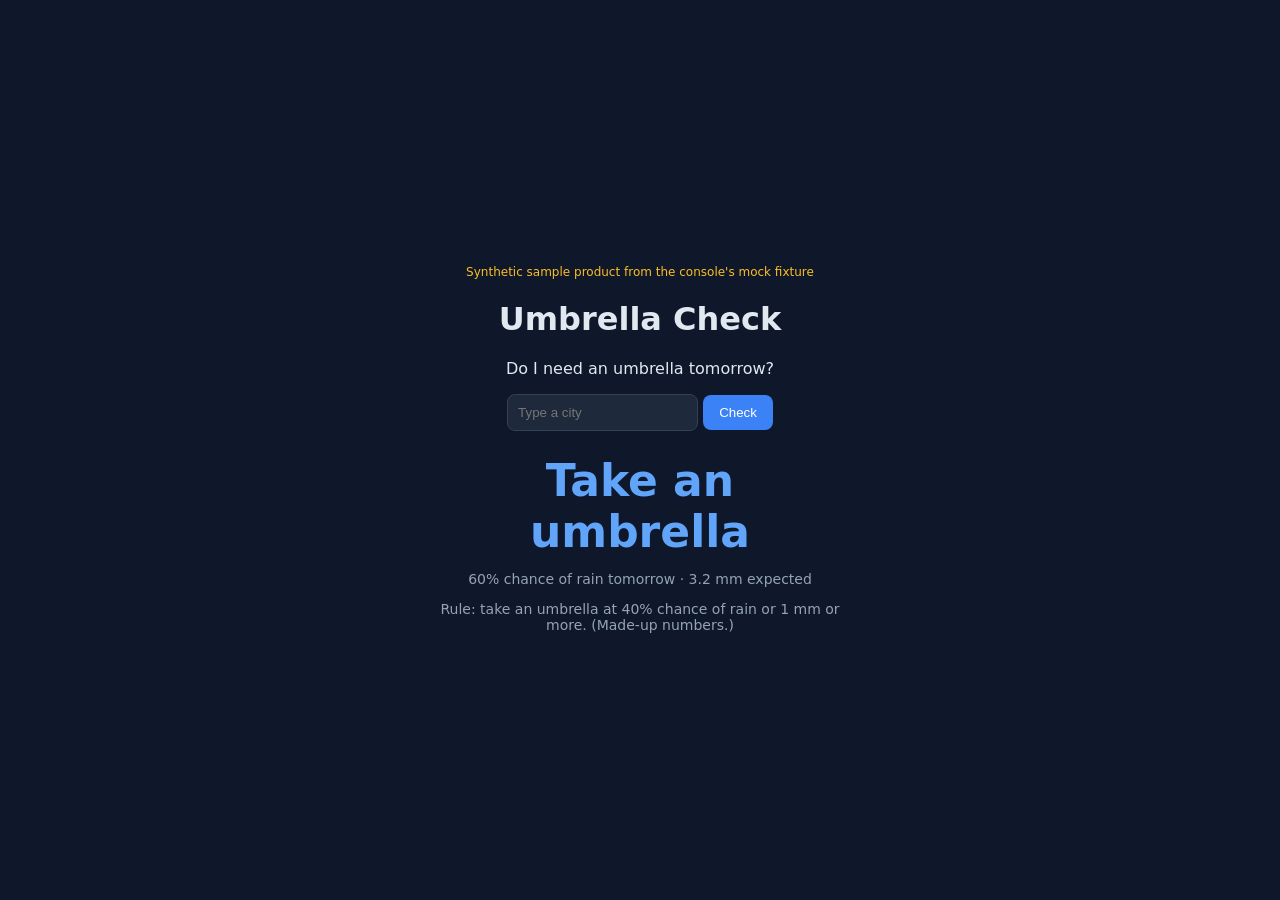
<file: harness/console/web/fixtures/sample-run/workspace/index.html>
<!doctype html>
<html lang="en">
<head>
<meta charset="utf-8">
<meta name="viewport" content="width=device-width, initial-scale=1">
<title>Umbrella Check (synthetic sample product)</title>
<link rel="stylesheet" href="styles.css">
</head>
<body>
<main>
  <p class="tag">Synthetic sample product from the console's mock fixture</p>
  <h1>Umbrella Check</h1>
  <p>Do I need an umbrella tomorrow?</p>
  <form id="f"><input id="city" placeholder="Type a city" aria-label="City"> <button>Check</button></form>
  <div id="answer" class="answer" aria-live="polite">Take an umbrella</div>
  <p class="detail">60% chance of rain tomorrow · 3.2 mm expected</p>
  <p class="rule">Rule: take an umbrella at 40% chance of rain or 1 mm or more. (Made-up numbers.)</p>
</main>
</body>
</html>
</file>
<file: harness/console/web/fixtures/sample-run/workspace/styles.css>
body{margin:0;font-family:system-ui,sans-serif;background:#0f172a;color:#e2e8f0;display:grid;place-items:center;min-height:100vh}
main{max-width:420px;padding:32px;text-align:center}
.tag{font-size:12px;color:#fbbf24}
.answer{font-size:44px;font-weight:700;margin:24px 0 8px;color:#60a5fa}
input{padding:10px;border-radius:8px;border:1px solid #334155;background:#1e293b;color:inherit}
button{padding:10px 16px;border-radius:8px;border:0;background:#3b82f6;color:#fff}
.rule,.detail{color:#94a3b8;font-size:14px}
</file>
